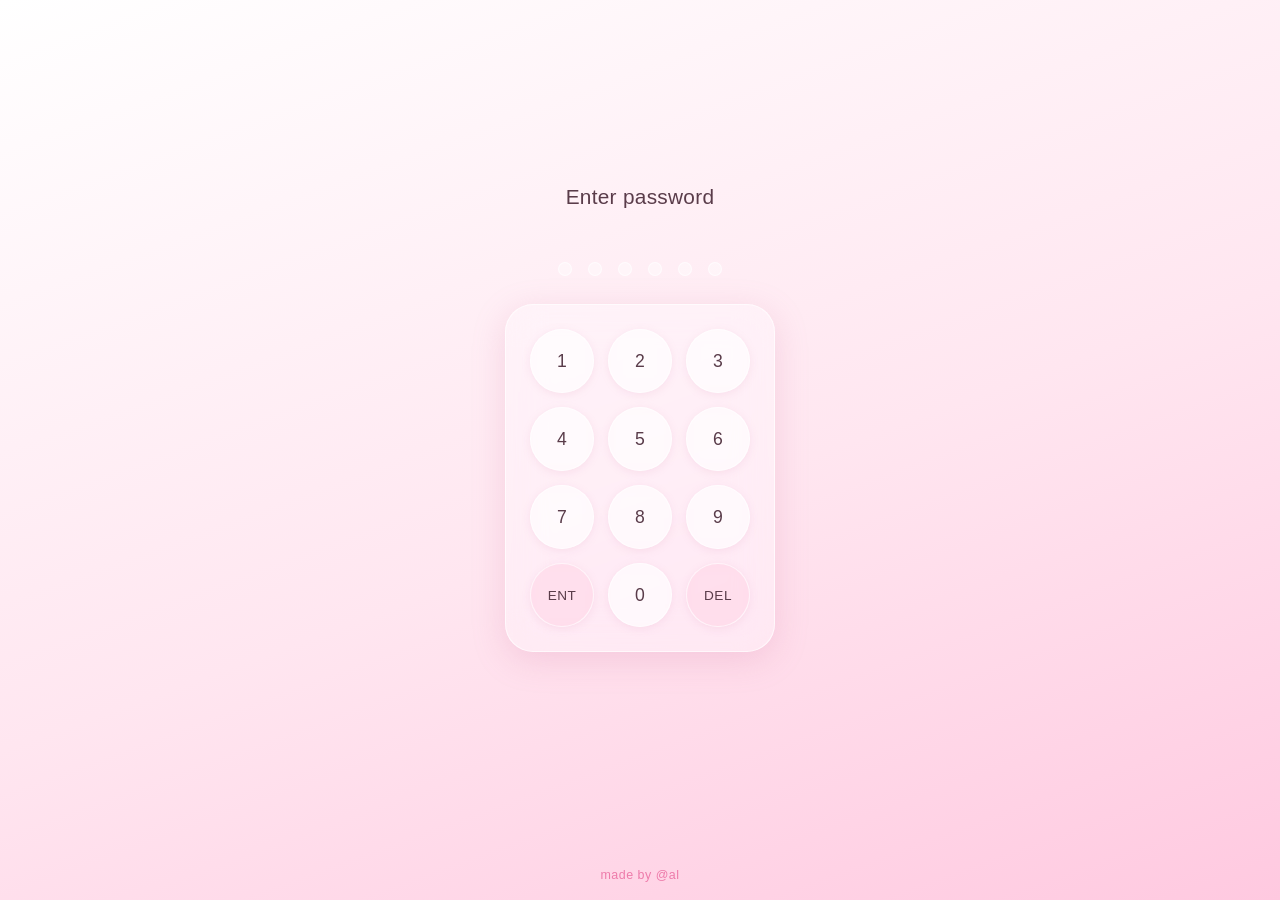
<file: index.html>
<!DOCTYPE html>
<html lang="en">
<head>
  <meta charset="UTF-8" />
  <meta name="viewport" content="width=device-width, initial-scale=1.0, maximum-scale=1.0, user-scalable=no" />
  <title>Marsya's birthday</title>
  <link rel="stylesheet" href="style.css" />
</head>
<body>

  <div class="petal-layer" id="petalLayer" aria-hidden="true"></div>

  <canvas id="sparkleCanvas" aria-hidden="true"></canvas>

  <div class="toast" id="toast" role="alert" aria-live="assertive">
    <p class="toast__text">Oops, wrong!</p>
  </div>

  <main class="screen">

    <header class="prompt">
      <h1 class="prompt__title">Enter password</h1>
      <p class="prompt__hint" id="hintText">hint : your birthday</p>
    </header>

    <div class="dots" id="dots" role="status" aria-label="Password length indicator">
      <span class="dot" data-index="0"></span>
      <span class="dot" data-index="1"></span>
      <span class="dot" data-index="2"></span>
      <span class="dot" data-index="3"></span>
      <span class="dot" data-index="4"></span>
      <span class="dot" data-index="5"></span>
    </div>

    <section class="numpad-container" id="numpadContainer">
      <div class="numpad" id="numpad">
        <button class="key" data-key="1"><span>1</span></button>
        <button class="key" data-key="2"><span>2</span></button>
        <button class="key" data-key="3"><span>3</span></button>
        <button class="key" data-key="4"><span>4</span></button>
        <button class="key" data-key="5"><span>5</span></button>
        <button class="key" data-key="6"><span>6</span></button>
        <button class="key" data-key="7"><span>7</span></button>
        <button class="key" data-key="8"><span>8</span></button>
        <button class="key" data-key="9"><span>9</span></button>
        <button class="key key--action" data-key="ENT"><span>ENT</span></button>
        <button class="key" data-key="0"><span>0</span></button>
        <button class="key key--action" data-key="DEL"><span>DEL</span></button>
      </div>
    </section>

  </main>

  <footer class="site-footer">
    <span>made by @al</span>
  </footer>

  <script src="script.js"></script>
</body>
</html>
</file>
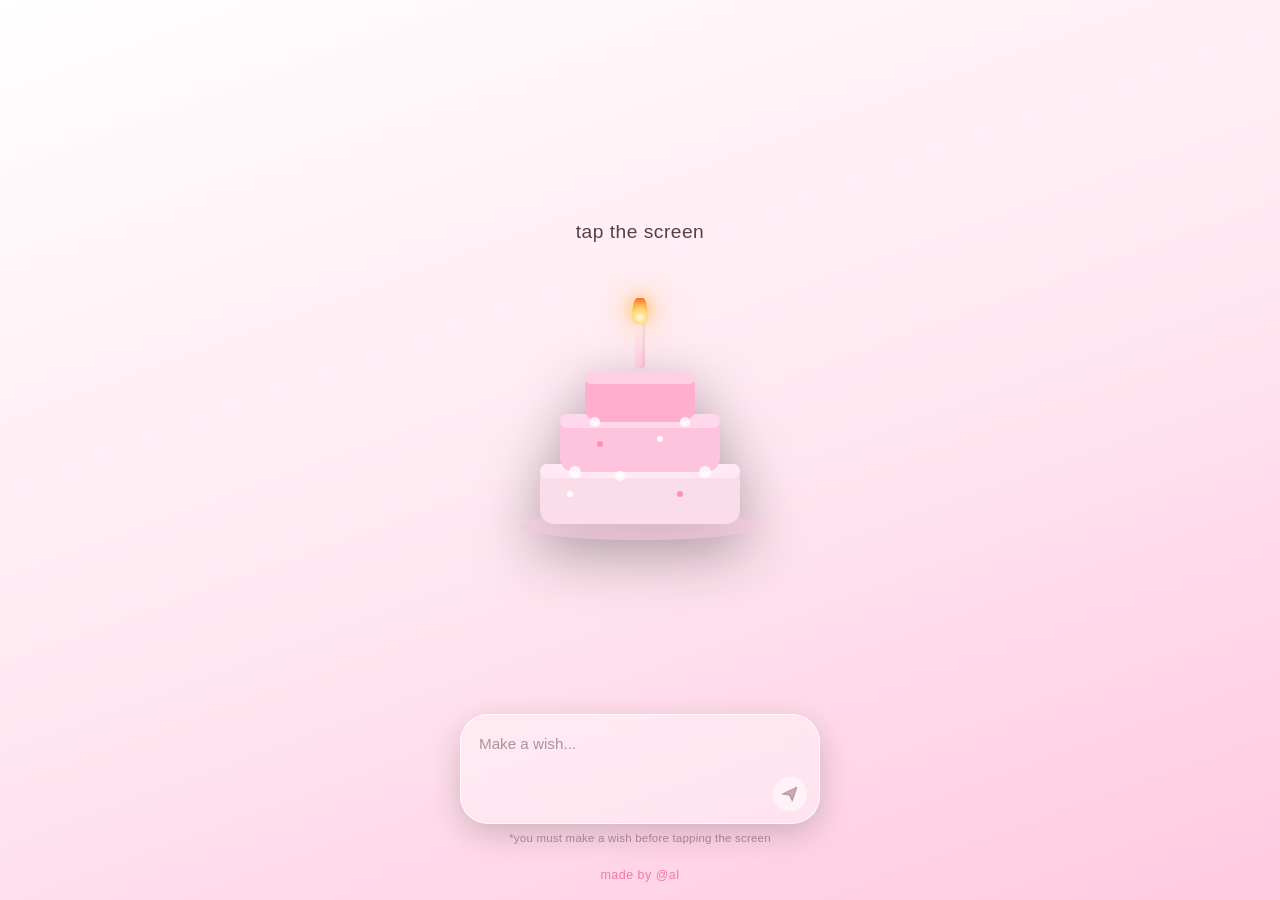
<file: tiuplilin.html>
<!DOCTYPE html>
<html lang="en">
<head>
  <meta charset="UTF-8" />
  <meta name="viewport" content="width=device-width, initial-scale=1.0, maximum-scale=1.0, user-scalable=no" />
  <title>Marsya's Birthday</title>
  <link rel="stylesheet" href="tiuplilin.css" />
</head>
<body>

  <div class="petal-layer" id="petalLayer" aria-hidden="true"></div>

  <canvas id="sparkleCanvas" aria-hidden="true"></canvas>

  <main class="scene" id="scene">

    <section class="cake-stage" id="cakeStage">

      <p class="tap-text" id="tapText">tap the screen</p>

      <div class="cake-wrap" id="cakeWrap">

        <h1 class="dynamic-text" id="dynamicText"></h1>

        <svg class="cake" id="cakeSvg" viewBox="0 0 280 260" aria-hidden="true">
        
          <ellipse cx="140" cy="232" rx="120" ry="14" fill="#f3c9dc" opacity="0.6" />

          <rect x="40" y="170" width="200" height="60" rx="14" fill="#fbdce9" />
          <rect x="40" y="170" width="200" height="14" rx="7" fill="#ffe9f2" />

          <rect x="60" y="120" width="160" height="58" rx="14" fill="#ffc4dd" />
          <rect x="60" y="120" width="160" height="14" rx="7" fill="#ffd9eb" />

          <rect x="85" y="78" width="110" height="50" rx="14" fill="#ffaecd" />
          <rect x="85" y="78" width="110" height="12" rx="6" fill="#ffd0e3" />

          <circle cx="75" cy="178" r="6" fill="#ffffff" opacity="0.8" />
          <circle cx="120" cy="182" r="5" fill="#ffffff" opacity="0.8" />
          <circle cx="205" cy="178" r="6" fill="#ffffff" opacity="0.8" />
          <circle cx="95" cy="128" r="5" fill="#ffffff" opacity="0.8" />
          <circle cx="185" cy="128" r="5" fill="#ffffff" opacity="0.8" />

          <circle cx="100" cy="150" r="3" fill="#ff8fb7" />
          <circle cx="160" cy="145" r="3" fill="#ffffff" />
          <circle cx="180" cy="200" r="3" fill="#ff8fb7" />
          <circle cx="70" cy="200" r="3" fill="#ffffff" />
        </svg>

        <div class="candle" id="candle">
          <button class="candle__flame" id="flame" aria-label="Blow out the candle">
            <span class="flame__core"></span>
            <span class="flame__glow"></span>
          </button>
          <div class="candle__stick"></div>
        </div>
      </div>
    </section>

    <section class="wish-box" id="wishBox">
      <div class="wish-box__inner">
        <textarea
          class="wish-box__textarea"
          id="wishTextarea"
          placeholder="Make a wish..."
          maxlength="200"
          rows="3"
        ></textarea>
        <button class="wish-box__send" id="wishSend" aria-label="Send wish" disabled>
          <svg viewBox="0 0 24 24" width="18" height="18" fill="none" xmlns="http://www.w3.org/2000/svg">
            <path d="M2 12L21 3L15 21L11 13L2 12Z" stroke="currentColor" stroke-width="1.8" stroke-linejoin="round" fill="currentColor"/>
          </svg>
        </button>
      </div>
      <p class="wish-box__note">*you must make a wish before tapping the screen</p>
    </section>

    <section class="envelope-stage" id="envelopeStage">
      <button class="envelope" id="envelope" aria-label="Open envelope">
        <span class="envelope__back"></span>
        <span class="envelope__flap"></span>
        <span class="envelope__body"></span>
        <span class="envelope__button" aria-hidden="true">
          <span class="envelope__button-hole"></span>
          <span class="envelope__button-hole"></span>
          <span class="envelope__button-hole"></span>
          <span class="envelope__button-hole"></span>
        </span>
      </button>
    </section>

  </main>

  <footer class="site-footer">
    <span>made by @al</span>
  </footer>

  <script src="tiuplilin.js"></script>
</body>
</html>
</file>
<file: style.css>
:root {
  --bg-top: #ffffff;
  --bg-mid: #ffe6f0;
  --bg-bottom: #ffc9e0;

  --glass-fill: rgba(255, 255, 255, 0.35);
  --glass-fill-soft: rgba(255, 255, 255, 0.5);
  --glass-border: rgba(255, 255, 255, 0.65);

  --pink-accent: #ff8fb7;
  --pink-deep: #e85d96;
  --text-main: #5a3c4a;
  --text-soft: #9b7585;

  --error-red: #ff5a7a;

  --shadow-soft: 0 8px 32px rgba(216, 130, 170, 0.25);
  --radius-lg: 28px;
  --radius-md: 18px;
}

* {
  box-sizing: border-box;
}

html, body {
  margin: 0;
  padding: 0;
  height: 100%;
  overflow: hidden;
  font-family: Arial, Helvetica, sans-serif;
  font-weight: 400;
  font-size: 16px;
  color: var(--text-main);
}

body {
  position: relative;
  min-height: 100vh;
  display: flex;
  align-items: center;
  justify-content: center;
  background: linear-gradient(160deg, var(--bg-top) 0%, var(--bg-mid) 55%, var(--bg-bottom) 100%);
}

.petal-layer {
  position: fixed;
  inset: 0;
  pointer-events: none;
  z-index: 1;
  overflow: hidden;
}

.petal {
  position: absolute;
  top: -10%;
  width: 18px;
  height: 18px;
  background: radial-gradient(circle at 30% 30%, #ffffff, #ffd6e8 60%, #ffb6d5 100%);
  border-radius: 60% 0 60% 0;
  opacity: 0.85;
  will-change: transform;

  mix-blend-mode: screen;
  filter: drop-shadow(0 0 4px rgba(255, 255, 255, 0.6));
  animation-name: petal-fall, petal-sway;
  animation-timing-function: linear, ease-in-out;
  animation-iteration-count: infinite, infinite;
}

.numpad-container .petal-glow-zone {
  mix-blend-mode: plus-lighter;
}

@keyframes petal-fall {
  0% {
    transform: translateY(-10vh) rotate(0deg);
  }
  100% {
    transform: translateY(110vh) rotate(360deg);
  }
}

@keyframes petal-sway {
  0%, 100% {
    margin-left: -40px;
  }
  50% {
    margin-left: 40px;
  }
} 

#sparkleCanvas {
  position: fixed;
  inset: 0;
  width: 100%;
  height: 100%;
  pointer-events: none;
  z-index: 5;
  mix-blend-mode: plus-lighter;
}

.screen {
  position: relative;
  z-index: 2;
  display: flex;
  flex-direction: column;
  align-items: center;
  gap: 28px;
  padding: 32px 24px 96px;
  width: 100%;
  max-width: 420px;
}

.screen > * {
  opacity: 0;
  transform: translateY(16px);
}

.screen.is-ready > .prompt {
  animation: fade-rise 0.7s ease forwards;
  animation-delay: 0.1s;
}
.screen.is-ready > .dots {
  animation: fade-rise 0.7s ease forwards;
  animation-delay: 0.3s;
}
.screen.is-ready > .numpad-container {
  animation: fade-rise 0.7s ease forwards;
  animation-delay: 0.5s;
}

@keyframes fade-rise {
  from {
    opacity: 0;
    transform: translateY(16px);
  }
  to {
    opacity: 1;
    transform: translateY(0);
  }
}

.prompt {
  text-align: center;
}

.prompt__title {
  margin: 0;
  font-family: Arial, sans-serif;
  font-weight: 400;
  font-size: 1.3rem;
  letter-spacing: 0.3px;
  color: var(--text-main);
}

.prompt__hint {
  margin: 8px 0 0;
  font-family: Arial, sans-serif;
  font-weight: 400;
  font-size: 0.95rem;
  color: var(--text-soft);
  opacity: 0;
  animation: hint-fade 2.4s ease-in-out infinite;
}

@keyframes hint-fade {
  0%, 100% { opacity: 0.35; }
  50% { opacity: 0.9; }
}

.dots {
  display: flex;
  gap: 16px;
}

.dot {
  width: 14px;
  height: 14px;
  border-radius: 50%;
  background: rgba(255, 255, 255, 0.4);
  border: 1.5px solid var(--glass-border);
  transition: transform 0.25s cubic-bezier(0.34, 1.56, 0.64, 1), background 0.25s ease;
}

.dot.is-filled {
  background: var(--pink-deep);
  border-color: var(--pink-deep);
  transform: scale(1.15);
  box-shadow: 0 0 10px rgba(232, 93, 150, 0.6);
}

.dots.is-error .dot.is-filled {
  background: var(--error-red);
  border-color: var(--error-red);
  box-shadow: 0 0 10px rgba(255, 90, 122, 0.7);
}

.numpad-container {
  position: relative;
  padding: 24px;
  border-radius: var(--radius-lg);
  background: var(--glass-fill);
  border: 1px solid var(--glass-border);
  backdrop-filter: blur(18px) saturate(140%);
  -webkit-backdrop-filter: blur(18px) saturate(140%);
  box-shadow: var(--shadow-soft);
  will-change: transform;
  transition: transform 0.1s ease-out;
}

.numpad-container.is-shaking {
  animation: shake 0.5s cubic-bezier(0.36, 0.07, 0.19, 0.97);
}

@keyframes shake {
  10%, 90% { transform: translateX(-2px); }
  20%, 80% { transform: translateX(4px); }
  30%, 50%, 70% { transform: translateX(-8px); }
  40%, 60% { transform: translateX(8px); }
}

.numpad {
  display: grid;
  grid-template-columns: repeat(3, 64px);
  grid-template-rows: repeat(4, 64px);
  gap: 14px;
}

.key {
  position: relative;
  overflow: hidden;
  border: 1px solid var(--glass-border);
  border-radius: 50%;
  background: var(--glass-fill-soft);
  color: var(--text-main);
  font-family: Arial, sans-serif;
  font-size: 1.1rem;
  font-weight: 400;
  display: flex;
  align-items: center;
  justify-content: center;
  cursor: pointer;
  user-select: none;
  -webkit-tap-highlight-color: transparent;
  backdrop-filter: blur(8px);
  -webkit-backdrop-filter: blur(8px);
  transition: transform 0.18s cubic-bezier(0.34, 1.56, 0.64, 1), box-shadow 0.3s ease;
  box-shadow: 0 2px 8px rgba(216, 130, 170, 0.15);
}

.key span {
  position: relative;
  z-index: 2;
}

.key::before {
  content: "";
  position: absolute;
  top: -50%;
  left: -150%;
  width: 60%;
  height: 200%;
  background: linear-gradient(
    100deg,
    transparent 0%,
    rgba(255, 255, 255, 0.05) 30%,
    rgba(255, 255, 255, 0.55) 50%,
    rgba(255, 255, 255, 0.05) 70%,
    transparent 100%
  );
  transform: rotate(8deg);
  animation: shimmer-sweep 4.5s ease-in-out infinite;
  animation-delay: calc(var(--key-index, 0) * 0.25s);
  z-index: 1;
  pointer-events: none;
}

@keyframes shimmer-sweep {
  0% { left: -150%; }
  45% { left: 160%; }
  100% { left: 160%; }
}

.key:active,
.key.is-pressed {
  transform: scale(0.88);
}

.key.is-glowing::after {
  content: "";
  position: absolute;
  inset: -6px;
  border-radius: 50%;
  background: radial-gradient(circle, rgba(255, 143, 183, 0.55), transparent 70%);
  opacity: 1;
  animation: glow-fade 0.7s ease-out forwards;
  z-index: 0;
}

@keyframes glow-fade {
  from { opacity: 0.9; transform: scale(0.9); }
  to { opacity: 0; transform: scale(1.6); }
}

.key--action {
  font-size: 0.85rem;
  letter-spacing: 0.5px;
  background: rgba(255, 200, 222, 0.45);
}

.key--action[data-key="DEL"].is-longpress {
  background: rgba(255, 90, 122, 0.5);
}

.toast {
  position: fixed;
  top: 22px;
  left: 50%;
  transform: translate(-50%, -140%);
  opacity: 0;
  display: flex;
  align-items: center;
  gap: 10px;
  padding: 14px 22px;
  border-radius: 16px;
  background: rgba(255, 240, 243, 0.96);
  border: 1px solid rgba(255, 90, 122, 0.4);
  backdrop-filter: blur(20px) saturate(140%);
  -webkit-backdrop-filter: blur(20px) saturate(140%);
  box-shadow:
    0 4px 6px rgba(255, 90, 122, 0.12),
    0 12px 28px rgba(255, 90, 122, 0.22),
    inset 0 1px 0 rgba(255, 255, 255, 0.6);
  pointer-events: none;
  z-index: 50;
  transition: opacity 0.4s cubic-bezier(0.34, 1.56, 0.64, 1),
              transform 0.4s cubic-bezier(0.34, 1.56, 0.64, 1);
}

.toast::before {
  content: "";
  flex-shrink: 0;
  width: 20px;
  height: 20px;
  border-radius: 50%;
  background: var(--error-red);
  position: relative;
}

.toast::after {
  content: "!";
  position: absolute;
  left: 32px;
  top: 50%;
  transform: translateY(-50%);
  width: 20px;
  height: 20px;
  display: flex;
  align-items: center;
  justify-content: center;
  color: #ffffff;
  font-family: Arial, sans-serif;
  font-weight: 700;
  font-size: 0.85rem;
  pointer-events: none;
}

.toast__text {
  margin: 0;
  font-family: Arial, sans-serif;
  font-weight: 700;
  color: var(--error-red);
  font-size: 0.95rem;
  letter-spacing: 0.2px;
  white-space: nowrap;
}

.toast.is-visible {
  opacity: 1;
  transform: translate(-50%, 0%);
}

.site-footer {
  position: fixed;
  bottom: 0;
  left: 0;
  width: 100%;
  display: flex;
  justify-content: center;
  align-items: center;
  padding: 14px 0 18px;
  z-index: 3;
  pointer-events: none;
}

.site-footer span {
  font-family: Arial, sans-serif;
  font-weight: 400;
  font-size: 0.78rem;
  letter-spacing: 0.5px;
  color: var(--pink-deep);
  opacity: 0.75;
}

body.is-leaving {
  animation: page-fade-out 0.6s ease forwards;
}

@keyframes page-fade-out {
  to { opacity: 0; }
}

@media (max-width: 380px) {
  .numpad {
    grid-template-columns: repeat(3, 56px);
    grid-template-rows: repeat(4, 56px);
    gap: 10px;
  }
  .key {
    font-size: 1rem;
  }
}

@media (prefers-reduced-motion: reduce) {
  .petal,
  .prompt__hint,
  .key::before,
  .screen > * {
    animation: none !important;
  }
  .screen > * {
    opacity: 1 !important;
    transform: none !important;
  }
}
</file>
<file: tiuplilin.css>
:root {
  --bg-top: #ffffff;
  --bg-mid: #ffe6f0;
  --bg-bottom: #ffc9e0;

  --glass-fill: rgba(255, 255, 255, 0.35);
  --glass-border: rgba(255, 255, 255, 0.7);

  --pink-accent: #ff8fb7;
  --pink-deep: #e85d96;
  --text-main: #5a3c4a;
  --text-soft: #9b7585;

  --flame-glow: rgba(255, 196, 102, 0.65);

  --radius-lg: 28px;
  --radius-md: 18px;
}

* {
  box-sizing: border-box;
  -webkit-tap-highlight-color: transparent; 
}

button:focus,
a:focus,
.cake-wrap:focus,
.envelope:focus {
  outline: none;
}

html, body {
  margin: 0;
  padding: 0;
  height: 100%;
  overflow: hidden;
  font-family: Arial, Helvetica, sans-serif;
  font-weight: 400;
  font-size: 16px;
  color: var(--text-main);
}

body {
  position: relative;
  min-height: 100vh;
  display: flex;
  align-items: center;
  justify-content: center;
 
  background: linear-gradient(160deg, var(--bg-top) 0%, var(--bg-mid) 55%, var(--bg-bottom) 100%);
}

.petal-layer {
  position: fixed;
  inset: 0;
  pointer-events: none;
  z-index: 1;
  overflow: hidden;
}

.petal {
  position: absolute;
  top: -10%;
  width: 18px;
  height: 18px;
  background: radial-gradient(circle at 30% 30%, #ffffff, #ffd6e8 60%, #ffb6d5 100%);
  border-radius: 60% 0 60% 0;
  opacity: 0.85;
  will-change: transform;
  mix-blend-mode: screen;
  filter: drop-shadow(0 0 4px rgba(255, 255, 255, 0.6));
  animation-name: petal-fall, petal-sway;
  animation-timing-function: linear, ease-in-out;
  animation-iteration-count: infinite, infinite;
}

@keyframes petal-fall {
  0% { transform: translateY(-10vh) rotate(0deg); }
  100% { transform: translateY(110vh) rotate(360deg); }
}

@keyframes petal-sway {
  0%, 100% { margin-left: -40px; }
  50% { margin-left: 40px; }
}

#sparkleCanvas {
  position: fixed;
  inset: 0;
  width: 100%;
  height: 100%;
  pointer-events: none;
  z-index: 5;
  mix-blend-mode: plus-lighter;
}

.scene {
  position: relative;
  z-index: 2;
  width: 100%;
  max-width: 460px;
  height: 100vh;
  display: flex;
  align-items: center;
  justify-content: center;
}

.cake-stage {
  position: absolute;
  inset: 0;
  display: flex;
  flex-direction: column;
  align-items: center;
  justify-content: center;
  gap: 40px;
  padding: 24px;
  padding-bottom: 140px;
  will-change: transform;
  animation: cake-stage-enter 0.9s cubic-bezier(0.22, 1, 0.36, 1) both;
}

@keyframes cake-stage-enter {
  from {
    opacity: 0;
    transform: translateY(40px);
  }
  to {
    opacity: 1;
    transform: translateY(0);
  }
}

.cake-stage.is-leaving {
  animation: cake-stage-exit 0.7s cubic-bezier(0.55, 0, 0.85, 0.35) forwards;
}

@keyframes cake-stage-exit {
  to {
    opacity: 0;
    transform: scale(0.8) translateY(-10px);
  }
}

.tap-text {
  margin: 0;
  text-align: center;
  font-family: Arial, sans-serif;
  font-weight: 400;
  font-size: 1.2rem;
  letter-spacing: 0.5px;
  color: var(--text-main);
  animation: prompt-pulse-glow 2.2s ease-in-out infinite;
}

@keyframes prompt-pulse-glow {
  0%, 100% {
    text-shadow: 0 0 6px rgba(255, 143, 183, 0.4), 0 0 12px rgba(255, 143, 183, 0.2);
    opacity: 0.85;
  }
  50% {
    text-shadow: 0 0 16px rgba(255, 143, 183, 0.85), 0 0 30px rgba(255, 143, 183, 0.5);
    opacity: 1;
  }
}

.tap-text.is-hidden {
  animation: none;
  opacity: 0;
  pointer-events: none;
}

.dynamic-text {
  position: absolute;
  top: -56px;
  left: 50%;
  transform: translateX(-50%);
  margin: 0;
  width: 92vw;
  max-width: 420px;
  text-align: center;
  font-family: Arial, sans-serif;
  white-space: nowrap;
}

.dynamic-text.is-celebration {
  font-weight: 700;
  font-size: 1.35rem;
  letter-spacing: 0.3px;
  background: linear-gradient(90deg, #ffd1e6, #ff8fb7, #ffe1c2, #ff8fb7, #ffd1e6);
  background-size: 200% auto;
  -webkit-background-clip: text;
  background-clip: text;
  color: transparent;
  filter: drop-shadow(0 0 10px rgba(255, 143, 183, 0.6))
          drop-shadow(0 0 22px rgba(255, 209, 102, 0.35));
  animation: celebration-shimmer 3s linear infinite, text-pop-in 0.6s cubic-bezier(0.34, 1.56, 0.64, 1);
}

@keyframes celebration-shimmer {
  to { background-position: 200% center; }
}

@keyframes text-pop-in {
  from { opacity: 0; transform: translateX(-50%) scale(0.7) translateY(10px); }
  to { opacity: 1; transform: translateX(-50%) scale(1) translateY(0); }
}

.cake-wrap {
  position: relative;
  width: 280px;
  height: 280px;
  display: flex;
  align-items: flex-end;
  justify-content: center;
  will-change: transform;
  cursor: pointer;
}

.cake {
  width: 100%;
  height: auto;
  filter: drop-shadow(0 18px 30px rgba(0, 0, 0, 0.35));
}

.candle {
  position: absolute;
  top: 18px;
  left: 50%;
  transform: translateX(-50%);
  display: flex;
  flex-direction: column;
  align-items: center;
}

.candle__stick {
  width: 10px;
  height: 46px;
  background: linear-gradient(180deg, #fff4f8, #ffc4dd);
  border-radius: 4px;
  box-shadow: inset -2px 0 3px rgba(0, 0, 0, 0.08);
}

.candle__flame {
  position: relative;
  width: 22px;
  height: 32px;
  margin-bottom: -2px;
  border: none;
  background: transparent;
  cursor: pointer;
  padding: 0;
  display: flex;
  align-items: center;
  justify-content: center;

  filter: drop-shadow(0 0 10px var(--flame-glow))
          drop-shadow(0 0 22px rgba(255, 170, 60, 0.4));
}

.flame__core {
  position: absolute;
  bottom: 0;
  width: 16px;
  height: 26px;

  border-radius: 50% 50% 50% 50% / 100% 100% 40% 40%;
  background: radial-gradient(circle at 50% 75%, #fff6d6 0%, #ffd166 45%, #ff8a3d 80%, #e8521f 100%);
  transform-origin: 50% 100%;
  animation: flame-flicker 1.6s ease-in-out infinite;
}

.flame__glow {
  position: absolute;
  bottom: -4px;
  width: 40px;
  height: 40px;
  border-radius: 50%;
  background: radial-gradient(circle, var(--flame-glow), transparent 70%);
  opacity: 0.7;
  animation: flame-glow-pulse 2.4s ease-in-out infinite;
  z-index: -1;
}

@keyframes flame-flicker {
  0%   { transform: scale(1, 1) rotate(0deg); }
  15%  { transform: scale(0.94, 1.05) rotate(-4deg); }
  30%  { transform: scale(1.06, 0.96) rotate(3deg); }
  45%  { transform: scale(0.97, 1.02) rotate(-2deg); }
  60%  { transform: scale(1.03, 0.98) rotate(5deg); }
  75%  { transform: scale(0.95, 1.04) rotate(-3deg); }
  90%  { transform: scale(1.04, 0.97) rotate(2deg); }
  100% { transform: scale(1, 1) rotate(0deg); }
}

@keyframes flame-glow-pulse {
  0%, 100% { opacity: 0.55; transform: scale(0.95); }
  50% { opacity: 0.85; transform: scale(1.1); }
}

.candle__flame.is-blown-out .flame__core,
.candle__flame.is-blown-out .flame__glow {
  animation: none;
  opacity: 0;
  transition: opacity 0.4s ease;
}

.wish-box {
  position: fixed;
  left: 50%;
  bottom: -160px;
  transform: translateX(-50%);
  width: min(360px, 86vw);
  z-index: 8;
  opacity: 0;
  pointer-events: none;
  transition: bottom 0.6s cubic-bezier(0.34, 1.56, 0.64, 1), opacity 0.5s ease;
}

.wish-box.is-active {
  bottom: 56px;
  opacity: 1;
  pointer-events: auto;
}

.wish-box__inner {
  position: relative;
  padding: 16px;
  border-radius: var(--radius-lg);
  background: var(--glass-fill);
  border: 1px solid var(--glass-border);
  backdrop-filter: blur(12px);
  -webkit-backdrop-filter: blur(12px);
  box-shadow: 0 10px 32px rgba(0, 0, 0, 0.18);
}

.wish-box__textarea {
  width: 100%;
  resize: none;
  border: none;
  outline: none;
  background: transparent;
  font-family: Arial, sans-serif;
  font-weight: 400;
  font-size: 0.95rem;
  color: var(--text-main);
  line-height: 1.5;
  padding-right: 36px;
}

.wish-box__textarea::placeholder {
  color: rgba(90, 60, 74, 0.5);
}

.wish-box__textarea:disabled {
  color: var(--text-main);
  opacity: 0.85;
}

.wish-box__send {
  position: absolute;
  bottom: 12px;
  right: 12px;
  width: 34px;
  height: 34px;
  border-radius: 50%;
  border: none;
  background: rgba(255, 255, 255, 0.5);
  color: rgba(155, 117, 133, 0.55);
  display: flex;
  align-items: center;
  justify-content: center;
  cursor: pointer;
  transition: background 0.3s ease, color 0.3s ease, transform 0.2s cubic-bezier(0.34, 1.56, 0.64, 1);
}

.wish-box__send.is-active {
  background: var(--pink-deep);
  color: #ffffff;
  box-shadow: 0 4px 14px rgba(232, 93, 150, 0.45);
}

.wish-box__send:active {
  transform: scale(0.85);
}

.wish-box__send:disabled {
  cursor: default;
}

.wish-box.is-locked .wish-box__inner {
  box-shadow: 0 10px 32px rgba(0, 0, 0, 0.18), 0 0 0 2px rgba(232, 93, 150, 0.35);
}

.wish-box__note {
  margin: 8px 4px 0;
  text-align: center;
  font-family: Arial, sans-serif;
  font-weight: 400;
  font-size: 0.72rem;
  letter-spacing: 0.2px;
  color: var(--text-soft);
  opacity: 0.85;
}


.wish-box.is-shaking .wish-box__inner {
  animation: wish-box-shake 0.4s ease;
  border-color: #ff4d6d !important; 
  background: rgba(255, 214, 224, 0.5) !important; 
  box-shadow: 0 10px 32px rgba(0, 0, 0, 0.18), 0 0 20px rgba(255, 77, 109, 0.6) !important;
  transition: background 0.1s ease, border-color 0.1s ease;
}

.wish-box.is-shaking .wish-box__textarea::placeholder {
  color: rgba(232, 23, 68, 0.7) !important;
}

@keyframes wish-box-shake {
  10%, 90% { transform: translateX(-2px); }
  20%, 80% { transform: translateX(4px); }
  30%, 50%, 70% { transform: translateX(-6px); }
  40%, 60% { transform: translateX(6px); }
}

.envelope-stage {
  position: absolute;
  inset: 0;
  display: flex;
  align-items: center;
  justify-content: center;
  pointer-events: none;
}

.envelope-stage.is-active {
  pointer-events: auto;
}

.envelope {
  position: relative;
  width: 220px;
  height: 150px;
  border: none;
  background: transparent;
  padding: 0;
  cursor: pointer;
  opacity: 0;
  transform: translateY(60px) scale(0.7);
  transition: opacity 0.6s ease, transform 0.8s cubic-bezier(0.22, 1.6, 0.36, 1);

  filter: drop-shadow(0 40px 50px rgba(0, 0, 0, 0.28))
          drop-shadow(0 10px 14px rgba(0, 0, 0, 0.18));
}

.envelope-stage.is-active .envelope {
  opacity: 1;
  transform: translateY(0) scale(1);
}

.envelope.is-tapped {
  animation: envelope-tap-feedback 0.35s ease;
}

@keyframes envelope-tap-feedback {
  0% { transform: translateY(0) scale(1); }
  40% { transform: translateY(0) scale(0.93); }
  100% { transform: translateY(0) scale(1); }
}

.envelope__back,
.envelope__body {
  position: absolute;
  inset: 0;
  background: #fffaf9;
  border-radius: 10px;
}

.envelope__back {
  background: #fdeef3;
}

.envelope__body {
  clip-path: polygon(0 18%, 50% 55%, 100% 18%, 100% 100%, 0 100%);
}

.envelope__flap {
  position: absolute;
  top: 0;
  left: 0;
  width: 100%;
  height: 60%;
  background: #ffffff;
  clip-path: polygon(0 0, 100% 0, 50% 65%);
  border-radius: 10px 10px 0 0;
}

.envelope__button {
  position: absolute;
  top: 47%;
  left: 50%;
  transform: translate(-50%, -50%);
  width: 26px;
  height: 26px;
  border-radius: 50%;
  background: radial-gradient(circle at 35% 30%, #ffffff, #ffd9ea 55%, #ff9dc4 100%);
  border: 1px solid rgba(232, 93, 150, 0.4);
  box-shadow: 0 3px 6px rgba(232, 93, 150, 0.35), inset 0 1px 2px rgba(255, 255, 255, 0.8);
  display: grid;
  grid-template-columns: repeat(2, 1fr);
  grid-template-rows: repeat(2, 1fr);
  place-items: center;
  padding: 6px;
}

.envelope__button-hole {
  width: 3px;
  height: 3px;
  border-radius: 50%;
  background: rgba(155, 80, 110, 0.55);
}

.site-footer {
  position: fixed;
  bottom: 0;
  left: 0;
  width: 100%;
  display: flex;
  justify-content: center;
  align-items: center;
  padding: 14px 0 18px;
  z-index: 3;
  pointer-events: none;
}

.site-footer span {
  font-family: Arial, sans-serif;
  font-weight: 400;
  font-size: 0.78rem;
  letter-spacing: 0.5px;
  color: var(--pink-deep);
  opacity: 0.75;
}

@media (max-width: 480px) {
  .cake-wrap {
    position: relative;
    top: 0; 
    width: 220px;
    height: 220px;
  }

  .cake-stage {
    display: flex;
    flex-direction: column;
    justify-content: center; 
    gap: 24px; 
    padding-top: 4vh;
    padding-bottom: 160px; /
    height: 100vh;
  }
  
  .dynamic-text {
    top: -45px;
    font-size: 1.15rem;
  }

  .wish-box.is-active {
    bottom: 60px; 
  }


@media (prefers-reduced-motion: reduce) {
  .petal,
  .tap-text,
  .dynamic-text.is-celebration,
  .flame__core,
  .flame__glow {
    animation: none !important;
  }
}
</file>
